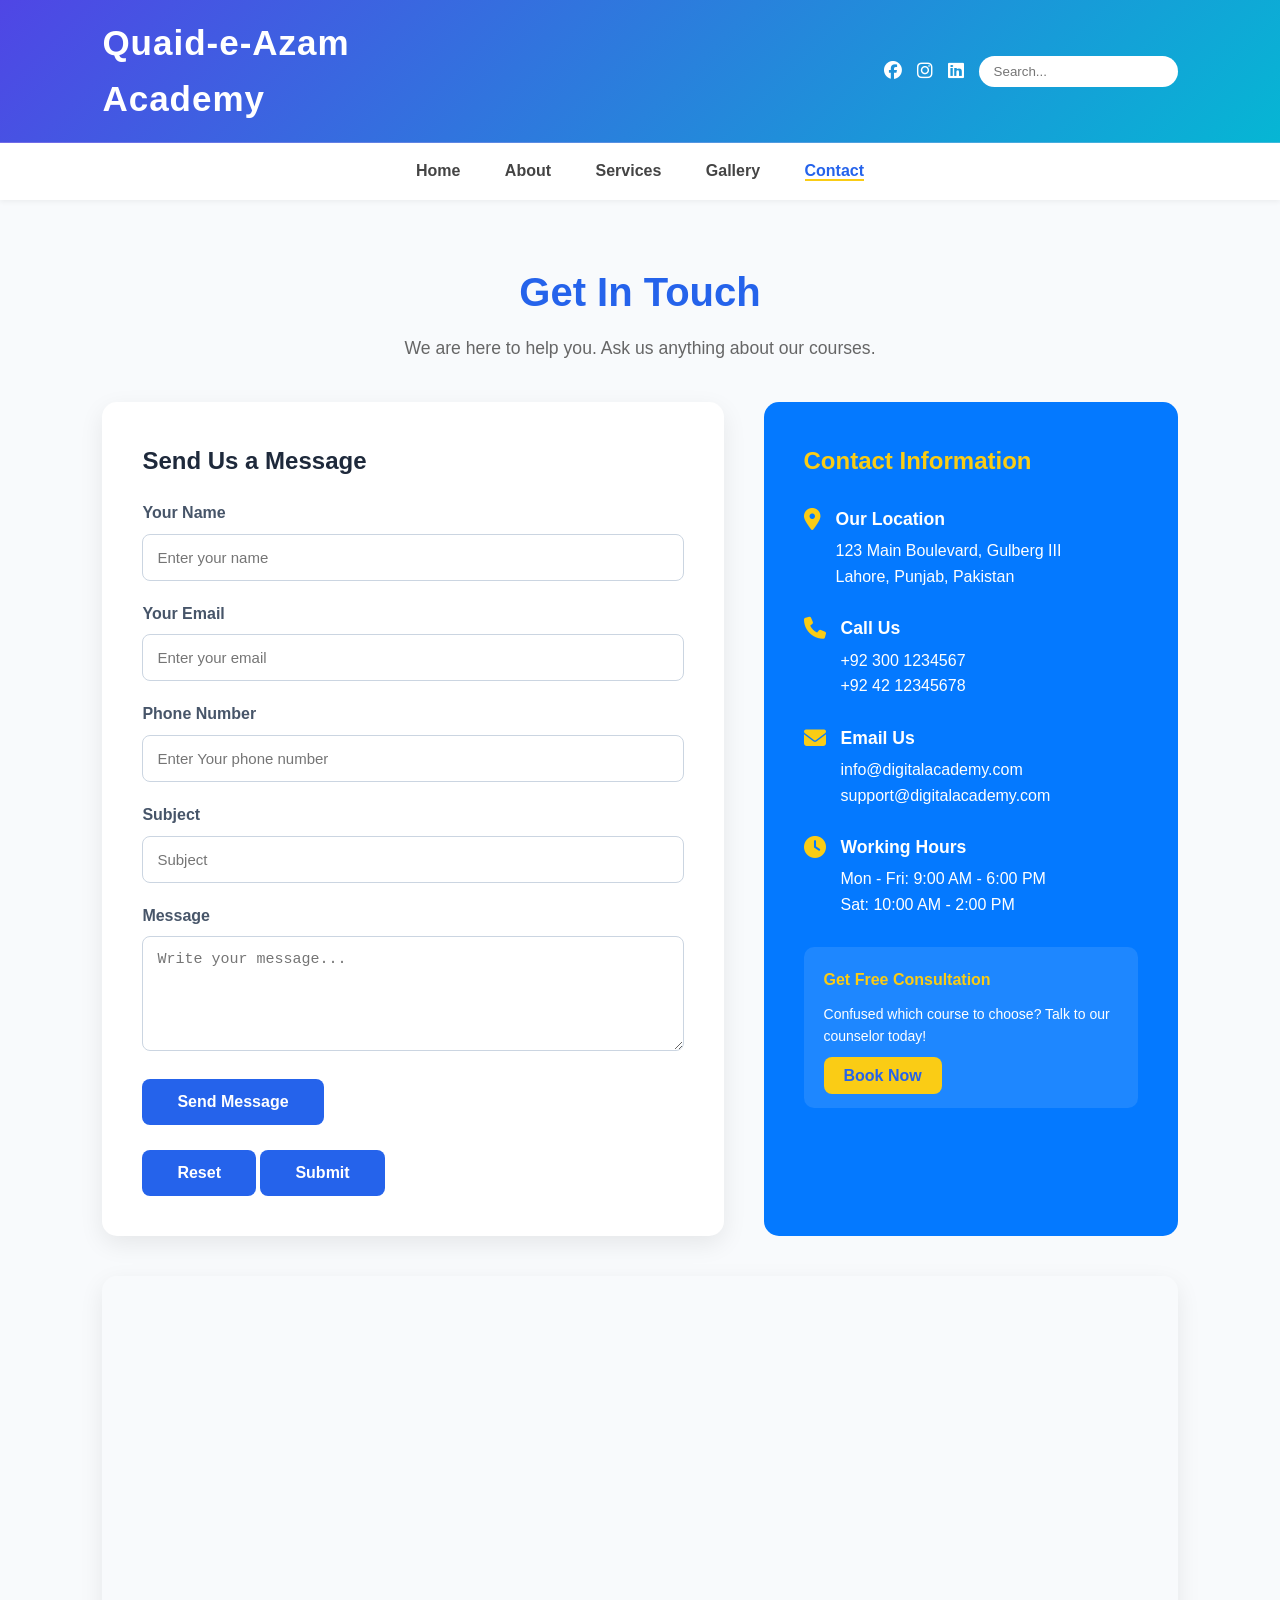
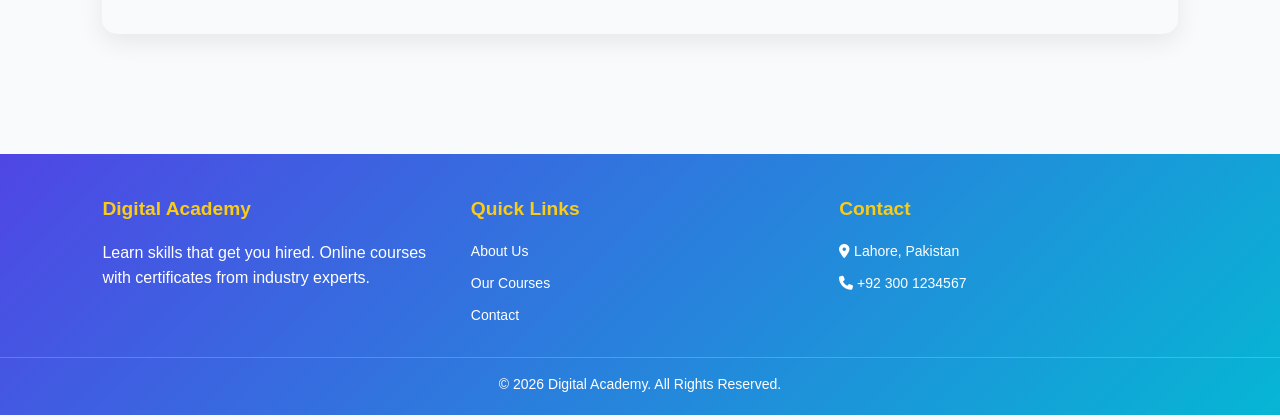
<file: business-website/contact.html>
<!DOCTYPE html>
<html lang="en">
<head>
    <meta charset="UTF-8">
    <meta name="viewport" content="width=device-width, initial-scale=1.0">
    <title>Contact Us - Digital Academy</title>
    <link rel="stylesheet" href="https://cdnjs.cloudflare.com/ajax/libs/font-awesome/6.5.0/css/all.min.css">
    <link rel="stylesheet" href="css/style.css">
</head>
<body>

    <!-- HEADER -->
    <div class="top-bar">
        <div class="logo"><h1>Quaid-e-Azam <br> Academy</h1></div>
        <div class="social-search">
            <i class="fab fa-facebook"></i><i class="fab fa-instagram"></i><i class="fab fa-linkedin"></i>
            <input type="text" placeholder="Search...">
        </div>
    </div>

    <!-- NAVBAR -->
    <nav>
        <a href="index.html">Home</a>
        <a href="about.html">About</a>
        <a href="services.html">Services</a>
       <a href="gellery.html">Gallery</a>
        <a href="contact.html" class="active">Contact</a>
    </nav>

    <!-- CONTACT SECTION -->
    <div class="container">
        <div class="page-title">
            <h2>Get In Touch</h2>
            <p>We are here to help you. Ask us anything about our courses.</p>
        </div>

        <div class="contact-box">
            <!-- LEFT: FORM -->
            <div class="form-card">
                <h3>Send Us a Message</h3>
                <form>
                    <div class="form-group">
                        <label>Your Name</label>
                        <input type="text" placeholder="Enter your name" required>
                    </div>
                    <div class="form-group">
                        <label>Your Email</label>
                        <input type="email" placeholder="Enter your email" required>
                    </div>
                     <div class="form-group">
                        <label>Phone Number</label>
                        <input type="int" placeholder="Enter Your phone number" required>
                     </div>
                    <div class="form-group">
                        <label>Subject</label>
                        <input type="text" placeholder="Subject">
                    </div>
                    <div class="form-group">
                        <label>Message</label>
                        <textarea rows="5" placeholder="Write your message..." required></textarea>
                    </div>
                    <button type="submit" class="btn-submit">Send Message</button> 
                    <br><br>
                    <button type="submit" class="btn-submit">Reset</button> <button type="submit" class="btn-submit">Submit</button>
                </form>
            </div>

            <!-- RIGHT: INFO -->
            <div class="info-card">
                <h3>Contact Information</h3>
                <div class="info-item">
                    <i class="fas fa-location-dot"></i>
                    <div>
                        <h4>Our Location</h4>
                        <p>123 Main Boulevard, Gulberg III<br>Lahore, Punjab, Pakistan</p>
                    </div>
                </div>
                <div class="info-item">
                    <i class="fas fa-phone"></i>
                    <div>
                        <h4>Call Us</h4>
                        <p>+92 300 1234567<br>+92 42 12345678</p>
                    </div>
                </div>
                <div class="info-item">
                    <i class="fas fa-envelope"></i>
                    <div>
                        <h4>Email Us</h4>
                        <p>info@digitalacademy.com<br>support@digitalacademy.com</p>
                    </div>
                </div>
                <div class="info-item">
                    <i class="fas fa-clock"></i>
                    <div>
                        <h4>Working Hours</h4>
                        <p>Mon - Fri: 9:00 AM - 6:00 PM<br>Sat: 10:00 AM - 2:00 PM</p>
                    </div>
                </div>
                   <div class="contact">
    <h4>Get Free Consultation</h4>
    <P>Confused which course to choose? Talk to our counselor today!</p>
    <a href="contact.html" >Book Now</a>
</div>
            </div>
        </div>

        <!-- GOOGLE MAP -->
        <div class="map">
            <iframe src="https://www.google.com/maps/embed?pb=!1m18!1m12!1m3!1d27225.5!2d74.3587!3d31.5204!2m3!1f0!2f0!3f0!3m2!1i1024!2i768!4f13.1!3m3!1m2!1s0x0%3A0x0!2zMzHCsDMxJzEzLjQiTiA3NMKwMjEnMzEuMyJF!5e0!3m2!1sen!2s!4v123456789"></iframe>
        </div>
    </div>

    <!-- FOOTER -->
    <footer>
        <div class="footer-grid">
            <div>
                <h3>Digital Academy</h3>
                <p>Learn skills that get you hired. Online courses with certificates from industry experts.</p>
            </div>
            <div>
                <h3>Quick Links</h3>
                <ul>
                    <li><a href="about.html">About Us</a></li>
                    <li><a href="services.html">Our Courses</a></li>
                    <li><a href="contact.html">Contact</a></li>
                </ul>
            </div>
            <div>
                <h3>Contact</h3>
                <ul>
                    <li><i class="fas fa-location-dot"></i> Lahore, Pakistan</li>
                    <li><i class="fas fa-phone"></i> +92 300 1234567</li>
                </ul>
            </div>
        </div>
        <div class="footer-bottom">
            <p>&copy; 2026 Digital Academy. All Rights Reserved.</p>
        </div>
    </footer>

      <script>
  document.addEventListener("DOMContentLoaded", function() {
    const form = document.querySelector(".form-card form");

    // Message show karne ke liye box bana dete hain
    const msgBox = document.createElement("div");
    msgBox.style.marginTop = "15px";
    msgBox.style.padding = "12px";
    msgBox.style.borderRadius = "6px";
    msgBox.style.fontWeight = "500";
    msgBox.style.display = "none";
    form.appendChild(msgBox);

    form.addEventListener("submit", function(e) {
        e.preventDefault(); // page reload na ho

        // Saare inputs le lo
        const name = form.querySelector('input[placeholder="Enter your name"]').value.trim();
        const email = form.querySelector('input[type="email"]').value.trim();
        const phone = form.querySelector('input[placeholder="Enter Your phone number"]').value.trim();
        const subject = form.querySelector('input[placeholder="Subject"]').value.trim();
        const message = form.querySelector("textarea").value.trim();

        let error = "";

        // Validation Check
        if(name === "") {
            error = "❌ Please enter your full name";
        }
        else if(email === "") {
            error = "❌ Please enter your email address";
        }
        else if(!/^[^\s@]+@[^\s@]+\.[^\s@]+$/.test(email)) {
            error = "❌ Please enter a valid email. Ex: name@email.com";
        }
        else if(phone === "") {
            error = "❌ Please enter your phone number";
        }
        else if(!/^[0-9]{11}$/.test(phone)) {
            error = "❌ Phone number must be 11 digits. Ex: 03001234567";
        }
        else if(message === "") {
            error = "❌ Please write your message";
        }

        // Agar error hai to red me show karo
        if(error !== "") {
            msgBox.style.display = "block";
            msgBox.style.background = "#ffe6e6";
            msgBox.style.color = "#cc0000";
            msgBox.style.border = "1px solid #cc0000";
            msgBox.innerHTML = error;
            return;
        }

        // Agar sab sahi hai to success
        msgBox.style.display = "block";
        msgBox.style.background = "#e6ffea";
        msgBox.style.color = "#006600";
        msgBox.style.border = "1px solid #006600";
        msgBox.innerHTML = "✅ Thank you " + name + "! Your message has been sent successfully. We will contact you soon.";

        // 3 sec baad form reset aur message hide
        setTimeout(() => {
            form.reset();
            msgBox.style.display = "none";
        }, 3000);

        // Yahan data console me aa jaye ga. Baad me isko PHP/Node se connect kar sakte ho
        console.log("Form Data:", {name, email, phone, subject, message});
    });
});
</script>

</body>
</html>
</file>
<file: business-website/css/style.css>
* { margin: 0; 
    padding: 0; 
    box-sizing: 
    border-box; }
body { 
    font-family: 'Poppins', Arial, sans-serif; 
    color: #333; 
    line-height: 1.6;
    background: #f8fafc; 
}
h2 { 
    text-align: center; 
    font-size: 2.2rem; 
    margin-bottom: 30px; 
    color: #00bcd4; 
}

.top-bar, nav, footer{
    background: linear-gradient(135deg, #4f46e5 0%, #06b6d4 100%);
    color: #fff;
}

.top-bar {
    display: flex; 
    justify-content: space-between; 
    align-items: center;
    padding: 15px 8%;
    border-bottom: 1px solid rgba(255,255,255,0.2);
     
    top: 0; z-index: 100;
}
  .logo {
    display: flex;
    align-items: center;
    gap: 15px;
}

.logo img {
    width: 150px;
    height: 120px;
    object-fit: cover;
}

.logo h1 {
    margin: 0;
    font-size: 35px;
    font-family: Arial, sans-serif;
    font-weight: bold;
    letter-spacing: 1px;
    color: white;
}
 
.social-search { 
    display: flex; 
    align-items: center; 
    gap: 15px; 
}
.social-search i { 
    font-size: 18px; 
    color: #fff; 
    cursor: pointer; 
    transition: 0.3s; 
}
.social-search i:hover { 
    color: #facc15; 
    transform: scale(1.2); 
}
.social-search input { 
    padding: 8px 12px; 
    border: none; 
    border-radius: 
    20px; outline: none; 
}

nav { 
    text-align: center; 
    padding: 14px 0; 
    border-bottom: 1px solid rgba(255,255,255,0.2); 
}
nav a { 
    text-decoration: none; 
    color: #fff;
     margin: 0 20px;
     font-weight: 600; 
     transition: 0.3s; 
    }
nav a:hover, nav a.active { 
    color: #facc15; 
    border-bottom: 2px solid #facc15; 
}

.hero {
    background: url('https://images.unsplash.com/photo-1522202176988-66273c2fd55f?q=80&w=2071') no-repeat center/cover;
    height: 450px; 
    display: flex; 
    flex-direction: column;
    justify-content: center;
    align-items: center;
    text-align: center; 
    position: relative;
}
.hero::before { 
    content: ''; 
    position: absolute; 
    top: 0; 
    left: 0; 
    right: 0; 
    bottom: 0; 
    background: rgba(79,70,229,0.6); 
} 
.hero h1, .hero p { 
    position: relative; 
    z-index: 2; 
    color: #fff; }
.hero h1 { 
    font-size: 3rem; 
    margin-bottom: 10px; 
}
.hero p { 
    font-size: 1.2rem; 
}

.section-title {
    font-size: 2rem;
    font-weight: 700;
    margin-bottom: 30px;
    color: #222;
    text-align: left; 
}
.grid-3 {
    display: grid;
    grid-template-columns: repeat(3, 1fr);
    gap: 30px;
    padding:  50px 8%;
}
.heading p {
    text-align: center;
}
.course p {
    text-align: center;
    justify-content: center;
}
.course-card {
    background: #fff;
    border-radius: 15px; 
    box-shadow: 0 5px 15px rgba(0,0,0,0.06); 
    padding: 20px;
    text-align: center;
    transition: 0.3s;
}
.course-card:hover { 
    transform: translateY(-5px); 
}
.course-card img {
    width: 100%;
    height: 200px;
    object-fit: cover;
    border-radius: 10px; 
    margin-bottom: 15px;
}
.course-card h3 {
    font-size: 1.1rem;
    color: #222;
    font-weight: 600;
}
.btn { background: linear-gradient(135deg, #4f46e5 0%, #06b6d4 100%); 
    color: #fff; 
    padding: 14px; border: 
    none; border-radius: 8px; 
    cursor: pointer; 
    font-weight: 700; 
    font-size: 1rem; 
    transition: 0.3s; }
.btn:hover { 
    transform: scale(1.05); 
}
/* FOOTER BLUE - FULL WIDTH */
footer {
    color: #fff; 
    padding: 40px 0 20px; /* Side padding 0 kar di */
    width: 100%; /* Full width force */
    margin: 0; /* Koi margin na ho */
}
.footer-grid { 
    display: grid; 
    grid-template-columns: repeat(3, 1fr); 
    gap: 30px; 
    padding: 0 8%; /* Content ko andar se 8% padding do */
}
.footer-grid h3 { margin-bottom: 15px; color: #facc15; font-size: 1.2rem; }
.footer-grid ul { list-style: none; }
.footer-grid ul li { margin-bottom: 10px; font-size: 14px; }
.footer-grid ul li a { color: #fff; text-decoration: none; }
.footer-bottom { 
    text-align: center; 
    border-top: 1px solid rgba(255,255,255,0.2); 
    padding: 15px 8% 0; /* Yahan bhi side padding */
    margin-top: 20px; 
    font-size: 14px;
}

@media(max-width: 768px){
    .top-bar { flex-direction: column; gap: 10px; }
    nav a { margin: 0 10px; font-size: 14px; }
    .hero h1 { font-size: 2rem; }
}
.hero-split {
    display: flex;
    align-items: center;
    justify-content: space-between;
    padding: 80px 8%;
    gap: 50px;
    background: #fff;
}
.hero-text {
    flex: 1;
}
.hero-text h1 {
    font-size: 3rem;
    color: #1e293b;
    margin-bottom: 20px;
    line-height: 1.2;
}
.hero-text p {
    font-size: 1.1rem;
    color: #475569;
    margin-bottom: 30px;
}
.hero-img {
    flex: 1;
}
.hero-img img {
    width: 100%;
    border-radius: 15px;
    box-shadow: 0 10px 30px rgba(79,70,229,0.2);
}

@media(max-width: 900px){
    .hero-split {
        flex-direction: column;
        text-align: center;
        padding: 50px 8%;
    }
    .hero-text h1 { font-size: 2.2rem; }
}
        
        .logo { font-size: 1.6rem; font-weight: 700; }
        .social-search { display: flex; align-items: center; gap: 15px; }
        .social-search i { font-size: 18px; cursor: pointer; }
        .social-search input { padding: 8px 15px; border: none; border-radius: 20px; outline: none; }

        /* NAVBAR */
        nav { text-align: center; background: #fff; padding: 15px 0; box-shadow: 0 2px 5px rgba(0,0,0,0.05); }
        nav a { text-decoration: none; color: #444; margin: 0 20px; font-weight: 600; }
        nav a:hover, nav a.active { color: #2563eb; }

        /* CONTACT SECTION */
        .container { padding: 60px 8%; }
        .page-title { text-align: center; margin-bottom: 50px; }
        .page-title h2 { font-size: 2.5rem; color: #2563eb; margin-bottom: 10px; }
        .page-title p { color: #666; font-size: 1.1rem; }

        .contact-box {
            display: grid;
            grid-template-columns: 1.2fr 0.8fr;
            gap: 40px;
        }
        .contact {
            margin-top: 30px; 
            background: rgba(255,255,255,0.1); 
            padding: 20px; 
            border-radius: 10px;
        }
        .contact h4 {
            color: #facc15; 
            margin-bottom: 10px;
        }
        .contact p {
            color: #fff; 
            font-size: 14px; 
            margin-bottom: 15px;
        }
        .contact a {
            background: #facc15; 
            color: #2563eb; 
            padding: 10px 20px; 
            border-radius: 8px; 
            text-decoration: none; 
            font-weight: 700;
        }
        /* FORM CARD */
        .form-card {
            background: #fff;
            padding: 40px;
            border-radius: 15px;
            box-shadow: 0 8px 25px rgba(0,0,0,0.08);
        }
        .form-card h3 { font-size: 1.5rem; margin-bottom: 20px; color: #1e293b; }
        .form-group { margin-bottom: 20px; }
        .form-group label { display: block; margin-bottom: 8px; font-weight: 600; color: #475569; }
        .form-group input, .form-group textarea {
            width: 100%; padding: 14px; border: 1px solid #cbd5e1;
            border-radius: 8px; font-size: 15px; outline: none; transition: 0.3s;
        }
        .form-group input:focus, .form-group textarea:focus { border-color: #2563eb; }
        .btn-submit {
            background: #2563eb; color: #fff; padding: 14px 35px; border: none;
            border-radius: 8px; font-size: 16px; font-weight: 600; cursor: pointer;
            transition: 0.3s;
        }
        .btn-submit:hover { background: #1d4ed8; transform: translateY(-2px); }

        /* INFO CARD */
        .info-card {
            background: #0479ff; color: #fff;
            padding: 40px; border-radius: 15px;
        }
        .info-card h3 { font-size: 1.5rem; margin-bottom: 25px; color: #facc15; }
        .info-item { display: flex; align-items: flex-start; margin-bottom: 25px; }
        .info-item i { font-size: 22px; margin-right: 15px; color: #facc15; margin-top: 3px; }
        .info-item h4 { margin-bottom: 5px; font-size: 1.1rem; }

        /* MAP */
        .map { margin-top: 40px; border-radius: 15px; overflow: hidden; box-shadow: 0 8px 25px rgba(0,0,0,0.08); }
        .map iframe { width: 100%; height: 350px; border: 0; }

        /* FOOTER FULL WIDTH */
        footer { background: #2563eb; color: #fff; padding: 40px 0 20px; margin-top: 60px; }
        .footer-grid { display: grid; grid-template-columns: repeat(3, 1fr); gap: 30px; padding: 0 8%; }
        .footer-grid h3 { margin-bottom: 15px; color: #facc15; }
        .footer-grid ul { list-style: none; }
        .footer-grid ul li { margin-bottom: 10px; }
        .footer-grid ul li a { color: #fff; text-decoration: none; }
        .footer-bottom { text-align: center; border-top: 1px solid rgba(255,255,255,0.2); padding: 15px 8% 0; margin-top: 20px; }

        @media(max-width: 900px){
            .contact-box, .footer-grid { grid-template-columns: 1fr; }
            .top-bar { flex-direction: column; gap: 10px; }
        }

      
            
        .logo { font-size: 1.6rem; font-weight: 700; }
        .social-search { display: flex; align-items: center; gap: 15px; }
        .social-search i { font-size: 18px; cursor: pointer; }
        .social-search input { padding: 8px 15px; border: none; border-radius: 20px; outline: none; }

        /* NAVBAR */
        nav { text-align: center; background: #fff; padding: 15px 0; box-shadow: 0 2px 5px rgba(0,0,0,0.05); }
        nav a { text-decoration: none; color: #444; margin: 0 20px; font-weight: 600; }
        nav a:hover, nav a.active { color: #2563eb; }

        /* ABOUT SECTION */
        .container { padding: 60px 8%; }
        .page-title { text-align: center; margin-bottom: 50px; }
        .page-title h2 { font-size: 2.5rem; color: #2563eb; margin-bottom: 10px; }
        .page-title p { color: #666; font-size: 1.1rem; max-width: 700px; margin: auto; }

        /* ABOUT CONTENT WITH IMAGE */
        .about-main {
            display: grid;
            display: inline;
            grid-template-columns: 1fr 1fr;
            gap: 50px;
            align-items: center;
            margin-bottom: 60px;
        }
        .about-main img {
            width: 100%;
            border-radius: 15px;
            box-shadow: 0 10px 30px rgba(0,0,0,0.1);
        }
        .about-text h3 { font-size: 2rem; color: #1e293b; margin-bottom: 15px; }
        .about-text p { font-size: 16px; color: #475569; line-height: 1.8; margin-bottom: 20px; }

        /* MISSION VISION CARDS */
        .grid-3 {
            display: grid;
            grid-template-columns: repeat(3, 1fr);
            gap: 30px;
            margin-bottom: 60px;
        }
        .feature-card {
            background: #fff;
            padding: 30px;
            border-radius: 15px;
            text-align: center;
            box-shadow: 0 8px 25px rgba(0,0,0,0.08);
            transition: 0.3s;
        }
        .feature-card:hover { transform: translateY(-8px); }
        .feature-card i {
            font-size: 40px;
            color: #2563eb;
            background: #eff6ff;
            width: 80px;
            height: 80px;
            line-height: 80px;
            border-radius: 50%;
            margin-bottom: 20px;
        }
        .feature-card h4 { font-size: 1.3rem; margin-bottom: 10px; color: #1e293b; }

        /* STATS SECTION */
        .stats {
            background: hsl(212, 88%, 52%);
            padding: 50px 8%;
            border-radius: 15px;
            display: grid;
            grid-template-columns: repeat(4, 1fr);
            gap: 20px;
            text-align: center;
            color: #fff;
        }
        .stat-box h2 { font-size: 2.5rem; color: #facc15; margin-bottom: 5px; }
        .stat-box p { font-size: 1rem; }

        /* FOOTER FULL WIDTH */
        footer { background:linear-gradient(135deg, #4f46e5 0%, #06b6d4 100%); ; color: #fff; padding: 40px 0 20px; margin-top: 60px; }
        .footer-grid { display: grid; grid-template-columns: repeat(3, 1fr); gap: 30px; padding: 0 8%; }
        .footer-grid h3 { margin-bottom: 15px; color: #facc15; }
        .footer-grid ul { list-style: none; }
        .footer-grid ul li { margin-bottom: 10px; }
        .footer-grid ul li a { color: #fff; text-decoration: none; }
        .footer-bottom { text-align: center; border-top: 1px solid rgba(255,255,255,0.2); padding: 15px 8% 0; margin-top: 20px; }

        @media(max-width: 900px){
            .about-main, .grid-3, .stats, .footer-grid { grid-template-columns: 1fr; }
            .top-bar { flex-direction: column; gap: 10px; }
        }


        /* HEADER */
       
        .logo { font-size: 1.6rem; font-weight: 700; }
        .social-search { display: flex; align-items: center; gap: 15px; }
        .social-search i { font-size: 18px; cursor: pointer; }
        .social-search input { padding: 8px 15px; border: none; border-radius: 20px; outline: none; }

        /* NAVBAR */
        nav { text-align: center; background: #fff; padding: 15px 0; box-shadow: 0 2px 5px rgba(0,0,0,0.05); }
        nav a { text-decoration: none; color: #444; margin: 0 20px; font-weight: 600; }
        nav a:hover, nav a.active { color: #2563eb; }

        /* SERVICES SECTION */
        .container { padding: 60px 8%; }
        .page-title { text-align: center; margin-bottom: 50px; }
        .page-title h2 { font-size: 2.5rem; color: #2563eb; margin-bottom: 10px; }
        .page-title p { color: #666; font-size: 1.1rem; max-width: 700px; margin: auto; }

        /* MAIN SERVICES GRID */
        .services-grid { display: grid; grid-template-columns: repeat(3, 1fr); gap: 30px; margin-bottom: 60px; }
        .service-card {
            background: #fff; padding: 0; border-radius: 15px; overflow: hidden;
            box-shadow: 0 8px 25px rgba(0,0,0,0.08); transition: 0.4s;
        }
        .service-card:hover { transform: translateY(-10px); }
        .service-img { width: 100%; height: 200px; object-fit: cover; }
        .service-content { padding: 25px; }
        .service-content h3 { font-size: 1.4rem; margin-bottom: 10px; color: #1e293b; }
        .service-content p { font-size: 15px; color: #64748b; line-height: 1.7; margin-bottom: 15px; }
        .service-features { list-style: none; margin-bottom: 20px; }
        .service-features li { font-size: 14px; margin-bottom: 8px; color: #475569; }
        .service-features li i { color: #22c55e; margin-right: 8px; }
        .btn-enroll {
            display: inline-block; text-decoration: none; background: #2563eb; color: #fff;
            padding: 10px 20px; border-radius: 8px; font-weight: 600; transition: 0.3s;
        }
        .btn-enroll:hover { background: #1d4ed8; }

        /* WHY CHOOSE US */
        .why-us { background: #fff; padding: 50px 8%; border-radius: 15px; margin-bottom: 60px; }
        .why-us h2 { text-align: center; font-size: 2rem; color: #2563eb; margin-bottom: 40px; }
        .why-grid { display: grid; grid-template-columns: repeat(4, 1fr); gap: 30px; text-align: center; }
        .why-item i { font-size: 40px; color: #2563eb; margin-bottom: 15px; }
        .why-item h4 { font-size: 1.1rem; margin-bottom: 8px; }

        /* PRICING SECTION */
        .pricing { text-align: center; margin-bottom: 60px; }
        .pricing h2 { font-size: 2rem; color: #2563eb; margin-bottom: 40px; }
        .pricing-grid { display: grid; grid-template-columns: repeat(3, 1fr); gap: 30px; }
        .price-card {
            background: #fff; padding: 40px 30px; border-radius: 15px; 
            box-shadow: 0 8px 25px rgba(0,0,0,0.08); border: 2px solid #e2e8f0;
        }
        .price-card.featured { border-color: #2563eb; transform: scale(1.05); }
        .price-card h3 { font-size: 1.5rem; margin-bottom: 10px; }
        .price { font-size: 2.5rem; color: #2563eb; font-weight: 700; margin-bottom: 20px; }
        .price span { font-size: 1rem; color: #64748b; }

        /* FOOTER */
        footer { background: linear-gradient(135deg, #4f46e5 0%, #06b6d4 100%); color: #fff; padding: 40px 0 20px; margin-top: 60px; }
        .footer-grid { display: grid; grid-template-columns: repeat(3, 1fr); gap: 30px; padding: 0 8%; }
        .footer-grid h3 { margin-bottom: 15px; color: #facc15; }
        .footer-grid ul { list-style: none; }
        .footer-grid ul li { margin-bottom: 10px; }
        .footer-grid ul li a { color: #fff; text-decoration: none; }
        .footer-bottom { text-align: center; border-top: 1px solid rgba(255,255,255,0.2); padding: 15px 8% 0; margin-top: 20px; }

        @media(max-width: 900px){
            .services-grid, .why-grid, .pricing-grid, .footer-grid { grid-template-columns: 1fr; }
            .price-card.featured { transform: scale(1); }
        }



        /* HEADER */
        
        .logo { font-size: 1.6rem; font-weight: 700; }
        .social-search { display: flex; align-items: center; gap: 15px; }
        .social-search i { font-size: 18px; cursor: pointer; }
        .social-search input { padding: 8px 15px; border: none; border-radius: 20px; outline: none; }

        /* NAVBAR */
        nav { text-align: center; background: #fff; padding: 15px 0; box-shadow: 0 2px 5px rgba(0,0,0,0.05); }
        nav a { text-decoration: none; color: #444; margin: 0 20px; font-weight: 600; }
        nav a:hover, nav a.active { color: #2563eb; }

        /* GALLERY SECTION */
        .container { padding: 60px 8%; }
        .page-title { text-align: center; margin-bottom: 40px; }
        .page-title h2 { font-size: 2.5rem; color: #2563eb; margin-bottom: 10px; }
        .page-title p { color: #666; font-size: 1.1rem; }

        /* FILTER BUTTONS */
        .filter-btns { text-align: center; margin-bottom: 40px; }
        .filter-btns button {
            background: #fff; border: 2px solid #2563eb; color: #2563eb;
            padding: 10px 25px; margin: 0 8px; border-radius: 25px;
            font-weight: 600; cursor: pointer; transition: 0.3s;
        }
        .filter-btns button.active, .filter-btns button:hover {
            background: #2563eb; color: #fff;
        }

        /* GALLERY GRID */
        .gallery-grid {
            display: grid;
            grid-template-columns: repeat(auto-fit, minmax(280px, 1fr));
            gap: 20px;
        }
        .gallery-item {
            position: relative;
            border-radius: 15px;
            overflow: hidden;
            box-shadow: 0 8px 25px rgba(0,0,0,0.1);
            cursor: pointer;
            transition: 0.4s;
        }
        .gallery-item:hover { transform: scale(1.03); }
        .gallery-item img, .gallery-item video {
            width: 100%;
            height: 250px;
            object-fit: cover;
            display: block;
        }
        .gallery-overlay {
            position: absolute;
            bottom: 0; left: 0; right: 0;
            background: linear-gradient(transparent, rgba(0,0,0,0.8));
            color: #fff;
            padding: 20px;
            transform: translateY(100%);
            transition: 0.3s;
        }
        .gallery-item:hover .gallery-overlay { transform: translateY(0); }
        .gallery-overlay h4 { font-size: 1.1rem; margin-bottom: 5px; }

        /* LIGHTBOX POPUP */
        .lightbox {
            display: none;
            position: fixed;
            top: 0; left: 0; width: 100%; height: 100%;
            background: rgba(0,0,0,0.9);
            justify-content: center;
            align-items: center;
            z-index: 1000;
        }
        .lightbox img, .lightbox video {
            max-width: 90%;
            max-height: 80%;
            border-radius: 10px;
        }
        .lightbox .close {
            position: absolute;
            top: 30px; right: 40px;
            color: #fff;
            font-size: 40px;
            cursor: pointer;
        }

        /* FOOTER */
        footer { background: linear-gradient(135deg, #4f46e5 0%, #06b6d4 100%); color: #fff; padding: 40px 0 20px; margin-top: 60px; }
        .footer-grid { display: grid; grid-template-columns: repeat(3, 1fr); gap: 30px; padding: 0 8%; }
        .footer-grid h3 { margin-bottom: 15px; color: #facc15; }
        .footer-grid ul { list-style: none; }
        .footer-grid ul li { margin-bottom: 10px; }
        .footer-grid ul li a { color: #fff; text-decoration: none; }
        .footer-bottom { text-align: center; border-top: 1px solid rgba(255,255,255,0.2); padding: 15px 8% 0; margin-top: 20px; }

        @media(max-width: 900px){ .footer-grid { grid-template-columns: 1fr; } }
</file>
